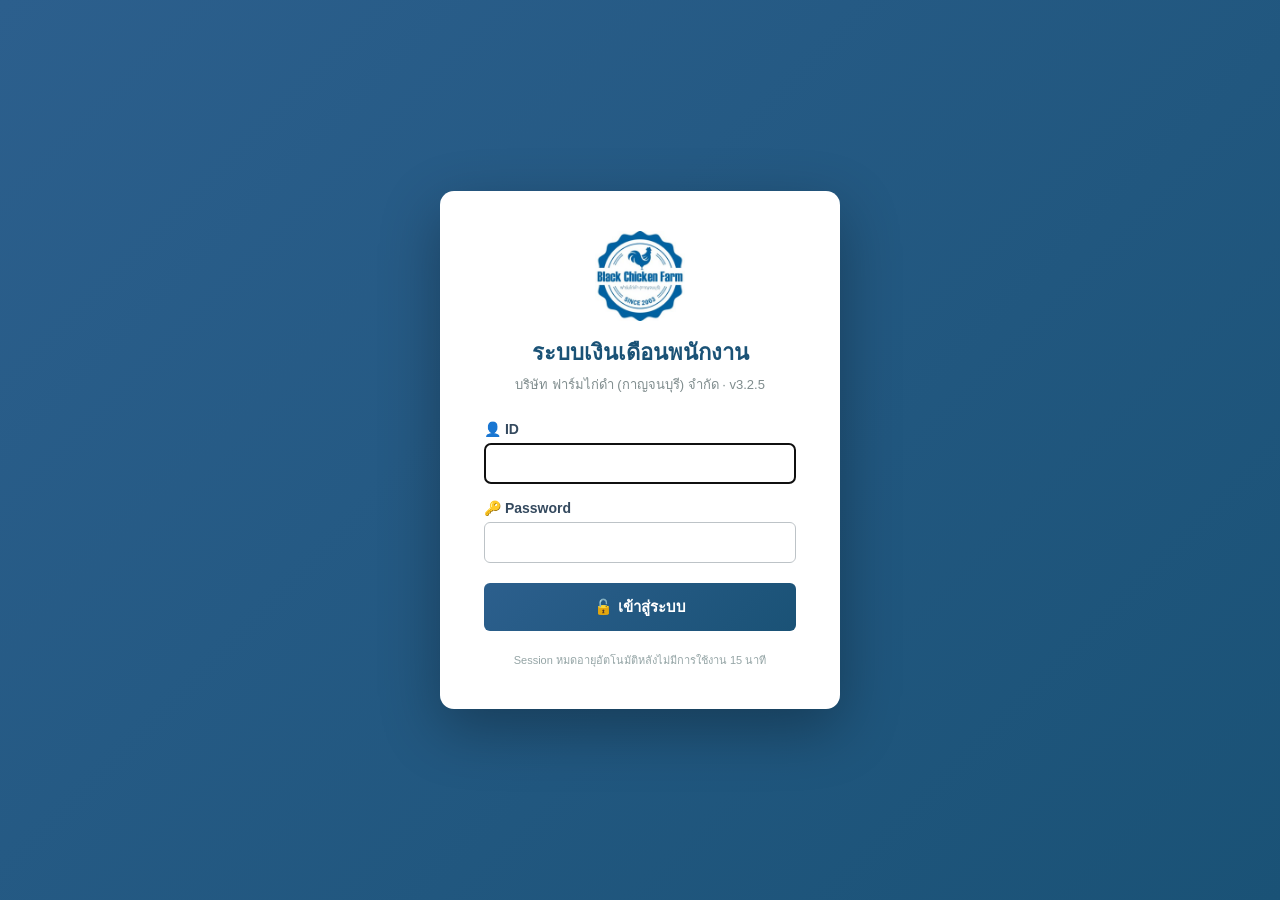
<file: index.html>
<!DOCTYPE html>
<html lang="th">
<head>
<meta charset="UTF-8">
<meta name="viewport" content="width=device-width, initial-scale=1.0">
<title>ระบบเงินเดือน - ฟาร์มไก่ดำ</title>
<link rel="stylesheet" href="css/app.css">
<link rel="manifest" href="manifest.json">
<meta name="theme-color" content="#1a5276">
<link rel="icon" href="icons/icon-192.png">
<link rel="apple-touch-icon" href="icons/icon-192.png">
</head>
<body>

<!-- LOGIN SCREEN -->
<div id="loginScreen" style="position:fixed; inset:0; background:linear-gradient(135deg, #2c5f8d 0%, #1a5276 100%); display:flex; align-items:center; justify-content:center; z-index:9999;">
  <div style="background:white; padding:40px 44px; border-radius:14px; box-shadow:0 20px 60px rgba(0,0,0,0.3); width:100%; max-width:400px; text-align:center;">
    <img id="loginLogo" alt="Logo" style="width:90px; height:90px; margin:0 auto 14px; display:block;">
    <h2 style="color:#1a5276; margin-bottom:4px; font-size:22px;">ระบบเงินเดือนพนักงาน</h2>
    <p style="color:#7f8c8d; font-size:13px; margin-bottom:26px;">บริษัท ฟาร์มไก่ดำ (กาญจนบุรี) จำกัด</p>
    
    <div style="text-align:left; margin-bottom:16px;">
      <label style="display:block; font-weight:600; color:#34495e; margin-bottom:6px; font-size:14px;">👤 ID</label>
      <input type="text" id="loginId" autocomplete="username" 
             style="width:100%; padding:11px 14px; border:1.5px solid #bdc3c7; border-radius:6px; font-size:15px; transition:border-color 0.2s;"
             onfocus="this.style.borderColor='#2c5f8d'" onblur="this.style.borderColor='#bdc3c7'"
             onkeydown="if(event.key==='Enter') document.getElementById('loginPs').focus()">
    </div>
    
    <div style="text-align:left; margin-bottom:20px;">
      <label style="display:block; font-weight:600; color:#34495e; margin-bottom:6px; font-size:14px;">🔑 Password</label>
      <input type="password" id="loginPs" autocomplete="current-password"
             style="width:100%; padding:11px 14px; border:1.5px solid #bdc3c7; border-radius:6px; font-size:15px; transition:border-color 0.2s;"
             onfocus="this.style.borderColor='#2c5f8d'" onblur="this.style.borderColor='#bdc3c7'"
             onkeydown="if(event.key==='Enter') attemptLogin()">
    </div>
    
    <div id="loginError" style="display:none; background:#fee; color:#c0392b; padding:10px 14px; border-radius:6px; margin-bottom:14px; font-size:13px; text-align:left;"></div>
    
    <button onclick="attemptLogin()" 
            style="width:100%; padding:12px; background:linear-gradient(135deg, #2c5f8d 0%, #1a5276 100%); color:white; border:none; border-radius:6px; font-size:15px; font-weight:600; cursor:pointer; transition:transform 0.1s;"
            onmousedown="this.style.transform='scale(0.98)'" onmouseup="this.style.transform='scale(1)'">
      🔓 เข้าสู่ระบบ
    </button>
    
    <p style="margin-top:20px; font-size:11px; color:#95a5a6;">
      Session หมดอายุอัตโนมัติหลังไม่มีการใช้งาน 15 นาที
    </p>
  </div>
</div>

<div id="appHeader" class="app-header" style="display:none;">
  <img class="logo" id="headerLogo" alt="Logo">
  <div class="title">
    <h1>💼 ระบบเงินเดือนพนักงาน</h1>
    <p>บริษัท ฟาร์มไก่ดำ (กาญจนบุรี) จำกัด</p>
  </div>
  <div class="sync-status" style="display:flex; align-items:center; gap:10px;">
    <span class="sync-dot" id="syncDot"></span>
    <span id="syncText">พร้อมใช้งาน</span>
    <button onclick="logout()" style="margin-left:12px; background:rgba(255,255,255,0.2); color:white; border:1px solid rgba(255,255,255,0.4); padding:6px 12px; border-radius:4px; cursor:pointer; font-size:13px;">🚪 ออกจากระบบ</button>
  </div>
</div>

<!-- SETUP SCREEN -->
<div id="setupScreen" class="setup-screen" style="display:none;">
  <h2>🔧 ตั้งค่าเริ่มต้น</h2>
  <p style="margin-bottom:14px;">กรุณาใส่ <strong>Google Apps Script Web App URL</strong> เพื่อเชื่อมต่อฐานข้อมูล</p>
  <p style="color:#666; font-size:13px; margin-bottom:14px;">
    URL จะหน้าตาประมาณ: <code>https://script.google.com/macros/s/AKfycb.../exec</code>
  </p>
  <input type="text" class="url-input" id="setupUrl" placeholder="https://script.google.com/macros/s/...">
  <div style="display:flex; gap:10px; margin-top:10px;">
    <button class="btn-primary" onclick="saveSetup()" style="flex:1; padding:12px;">✅ บันทึกและเริ่มใช้งาน</button>
    <button class="btn-secondary" onclick="skipSetup()" style="padding:12px;">🔒 ใช้แบบออฟไลน์</button>
  </div>
  <p style="margin-top:16px; font-size:13px; color:#666;">
    💡 <strong>ยังไม่ได้สร้าง Web App?</strong> ดูคู่มือใน README.md ที่ส่งไปด้วยกัน
  </p>
</div>

<!-- MAIN APP -->
<div id="mainApp" class="container" style="display:none;">
  <div class="tabs">
    <button class="tab active" data-tab="dashboard">📊 หน้าหลัก</button>
    <button class="tab" data-tab="employees">👥 พนักงาน</button>
    <button class="tab" data-tab="quickentry">📝 กรอกรายเดือน</button>
    <button class="tab" data-tab="salary">💰 บันทึกเงินเดือน</button>
    <button class="tab" data-tab="summary">📋 ตารางสรุป</button>
    <button class="tab" data-tab="print">🖨️ พิมพ์เอกสาร</button>
    <button class="tab" data-tab="settings">⚙️ ตั้งค่า</button>
  </div>

  <!-- DASHBOARD -->
  <div class="panel active" id="panel-dashboard">
    <h2 style="margin-bottom: 18px;">ภาพรวมระบบ</h2>
    <div class="stat-cards">
      <div class="stat-card">
        <div class="label">พนักงานที่ทำงานอยู่</div>
        <div class="value" id="stat-total">-</div>
      </div>
      <div class="stat-card" style="border-left-color:#27ae60;">
        <div class="label">BCF ไทย (ทำงาน)</div>
        <div class="value" id="stat-thai" style="color:#27ae60;">-</div>
      </div>
      <div class="stat-card" style="border-left-color:#e67e22;">
        <div class="label">BCF พม่า (ทำงาน)</div>
        <div class="value" id="stat-myanmar" style="color:#e67e22;">-</div>
      </div>
      <div class="stat-card" style="border-left-color:#8e44ad;">
        <div class="label">กลุ่มอื่นๆ (ทำงาน)</div>
        <div class="value" id="stat-others" style="color:#8e44ad;">-</div>
      </div>
    </div>
    
    <!-- ALERTS / NOTIFICATIONS -->
    <div id="dashAlerts" style="margin-bottom:18px;"></div>
    
    <!-- DASHBOARD GRID -->
    <div style="display:grid; grid-template-columns: 1fr 1fr; gap:16px; margin-bottom:18px;">
      <!-- Monthly Cost Chart -->
      <div style="background:white; padding:18px; border-radius:8px; border:1px solid #e9ecef; box-shadow:0 1px 3px rgba(0,0,0,0.04);">
        <div style="display:flex; justify-content:space-between; align-items:center; margin-bottom:12px;">
          <h3 style="margin:0; color:#1a5276; font-size:16px;">📊 ต้นทุนเงินเดือนรายเดือน</h3>
          <select id="dashChartYear" onchange="renderDashboardCharts()" style="padding:4px 8px; border:1px solid #ccc; border-radius:4px; font-size:13px;"></select>
        </div>
        <div id="dashMonthlyChart" style="height:220px; position:relative;"></div>
      </div>
      
      <!-- Completion Calendar -->
      <div style="background:white; padding:18px; border-radius:8px; border:1px solid #e9ecef; box-shadow:0 1px 3px rgba(0,0,0,0.04);">
        <div style="display:flex; justify-content:space-between; align-items:center; margin-bottom:12px;">
          <h3 style="margin:0; color:#1a5276; font-size:16px;">📅 สถานะการกรอก 12 เดือน</h3>
          <select id="dashCalGroup" onchange="renderDashboardCharts()" style="padding:4px 8px; border:1px solid #ccc; border-radius:4px; font-size:13px;">
            <option value="all">ทุกกลุ่ม</option>
            <option value="BCF ไทย">BCF ไทย</option>
            <option value="BCF พม่า">BCF พม่า</option>
            <option value="ฟาร์ม1">ฟาร์ม1</option>
            <option value="ฟาร์ม3">ฟาร์ม3</option>
            <option value="SNP">SNP</option>
          </select>
        </div>
        <div id="dashCalendar"></div>
      </div>
    </div>
    
    <!-- TOP COSTS + GROUP BREAKDOWN -->
    <div style="display:grid; grid-template-columns: 1fr 1fr; gap:16px; margin-bottom:18px;">
      <div style="background:white; padding:18px; border-radius:8px; border:1px solid #e9ecef; box-shadow:0 1px 3px rgba(0,0,0,0.04);">
        <h3 style="margin:0 0 12px; color:#1a5276; font-size:16px;">💰 สัดส่วนต้นทุนแต่ละกลุ่ม (เดือนล่าสุด)</h3>
        <div id="dashGroupBreakdown" style="height:220px;"></div>
      </div>
      <div style="background:white; padding:18px; border-radius:8px; border:1px solid #e9ecef; box-shadow:0 1px 3px rgba(0,0,0,0.04);">
        <h3 style="margin:0 0 12px; color:#1a5276; font-size:16px;">🏆 Top 5 เงินเดือนสูงสุด (เดือนล่าสุด)</h3>
        <div id="dashTopEarners"></div>
      </div>
    </div>
    
    <div class="info-box">
      <h3>📖 วิธีใช้งาน</h3>
      <ol>
        <li><strong>เริ่มต้น:</strong> ไปที่แท็บ "ตั้งค่า" คลิก "นำเข้าข้อมูลตัวอย่าง" (ครั้งแรกเท่านั้น)</li>
        <li><strong>จัดการพนักงาน:</strong> เพิ่ม/แก้ไข/ลบ ในแท็บ "พนักงาน"</li>
        <li><strong>บันทึกเงินเดือน:</strong> ใช้แท็บ "📝 กรอกรายเดือน" (ทุกคนหน้าเดียว) หรือ "💰 บันทึกเงินเดือน" (1 คน 12 เดือน)</li>
        <li><strong>พิมพ์:</strong> ใบสำคัญจ่ายรายปี (1 คน/A4 แนวนอน) หรือสลิป (4 สลิป/A4)</li>
        <li><strong>Shortcuts:</strong> กด <kbd style="background:#f0f4f8; padding:2px 8px; border:1px solid #ccc; border-radius:3px; font-family:monospace;">?</kbd> เพื่อดูปุ่มลัดทั้งหมด</li>
      </ol>
    </div>

    <div class="success-box">
      <h3>🔄 การ Sync อัตโนมัติ</h3>
      <p>ข้อมูลจะ sync กับ Google Sheets อัตโนมัติ:</p>
      <ul style="margin-left: 20px; margin-top: 8px; line-height: 1.8;">
        <li>🔼 <strong>Push</strong>: เมื่อมีการแก้ไข (Debounce 800ms)</li>
        <li>🔽 <strong>Pull</strong>: ทุก 30 วินาที (เพื่อรับการแก้ไขจากเครื่องอื่น)</li>
        <li>💾 <strong>Offline</strong>: เก็บใน localStorage เมื่อไม่มีเน็ต</li>
      </ul>
    </div>
  </div>

  <!-- EMPLOYEES -->
  <div class="panel" id="panel-employees">
    <div class="toolbar">
      <select id="empGroupFilter">
        <option value="">ทุกกลุ่ม</option>
        <option value="BCF ไทย">BCF ไทย</option>
        <option value="BCF พม่า">BCF พม่า</option>
        <option value="ฟาร์ม1">ฟาร์ม1</option>
        <option value="ฟาร์ม3">ฟาร์ม3</option>
        <option value="SNP">SNP</option>
      </select>
      <input type="text" id="empSearch" placeholder="🔍 ค้นหา รหัส/ชื่อ...">
      <button class="btn-success" onclick="openEmpModal()">➕ เพิ่มพนักงาน</button>
    </div>
    <div class="table-wrap">
      <h3 style="margin:6px 0 8px; color:#1e8449; font-size:16px;">✅ กำลังทำงาน <span id="empActiveCount" style="font-size:13px; color:#888; font-weight:normal;"></span></h3>
      <p style="margin:0 0 8px; font-size:12px; color:#999;">💡 ลากแถว (จับที่ ⠿) เพื่อจัดลำดับเอง — ลำดับนี้จะใช้ทั้งระบบ ทุกหน้า</p>
      <table id="empTable">
        <thead>
          <tr>
            <th style="width:28px;"></th>
            <th>รหัส</th><th>ชื่อ</th><th>นามสกุล</th><th>Name (EN)</th>
            <th>ตำแหน่ง</th><th>เลขบัตรประชาชน</th><th>วันเริ่มงาน</th>
            <th>กลุ่ม</th><th>PVD ลจ.%</th><th>PVD นจ.%</th><th>สถานะ</th><th>จัดการ</th>
          </tr>
        </thead>
        <tbody id="empTbody"><tr><td colspan="13" class="loading">กำลังโหลด...</td></tr></tbody>
      </table>
    </div>
    <div class="table-wrap" style="margin-top:24px;">
      <h3 style="margin:6px 0 8px; color:#c0392b; font-size:16px;">👋 ลาออกแล้ว <span id="empResignedCount" style="font-size:13px; color:#888; font-weight:normal;"></span></h3>
      <table id="empTableResigned">
        <thead>
          <tr>
            <th>รหัส</th><th>ชื่อ</th><th>นามสกุล</th><th>Name (EN)</th>
            <th>ตำแหน่ง</th><th>เลขบัตรประชาชน</th><th>วันเริ่มงาน</th><th>วันลาออก</th>
            <th>กลุ่ม</th><th>สถานะ</th><th>จัดการ</th>
          </tr>
        </thead>
        <tbody id="empTbodyResigned"></tbody>
      </table>
    </div>
  </div>

  <!-- QUICK ENTRY (กรอกรายเดือน - ทุกคนในแท็บเดียว) -->
  <div class="panel" id="panel-quickentry">
    <h2 style="margin-bottom:14px;">📝 กรอกเงินเดือนรายเดือน</h2>
    <p style="color:#666; margin-bottom:12px; font-size:14px;">
      💡 กรอกเงินเดือนของทุกคนในกลุ่มภายในหน้าเดียว — เลือก เดือน+ปี+กลุ่ม แล้วกรอกข้อมูลทีละแถว
      ข้อมูลจะไปโผล่ในตารางสรุป, ใบพิมพ์ และสลิปโดยอัตโนมัติ
    </p>
    <div class="toolbar">
      <select id="qeGroup" onchange="onQeSelectorChange()">
        <option value="BCF ไทย">BCF ไทย</option>
        <option value="BCF พม่า">BCF พม่า</option>
        <option value="ฟาร์ม1">ฟาร์ม1</option>
        <option value="ฟาร์ม3">ฟาร์ม3</option>
        <option value="SNP">SNP</option>
      </select>
      <select id="qeYear" onchange="onQeSelectorChange()"></select>
      <select id="qeMonth" onchange="onQeSelectorChange()">
        <option value="1">มกราคม</option><option value="2">กุมภาพันธ์</option>
        <option value="3">มีนาคม</option><option value="4">เมษายน</option>
        <option value="5">พฤษภาคม</option><option value="6">มิถุนายน</option>
        <option value="7">กรกฎาคม</option><option value="8">สิงหาคม</option>
        <option value="9">กันยายน</option><option value="10">ตุลาคม</option>
        <option value="11">พฤศจิกายน</option><option value="12">ธันวาคม</option>
      </select>
      <button class="btn-primary" onclick="loadQuickEntry()">📋 โหลดพนักงาน</button>
      <button class="btn-success" id="btnSaveQuickEntry" onclick="saveQuickEntry()" style="display:none;">💾 บันทึกทั้งหมด</button>
      <span id="qeStatus" style="margin-left:auto; color:#666; font-size:13px;"></span>
    </div>
    <!-- Bulk tools: apply วันที่ให้ทุกคนพร้อมกัน -->
    <div id="qeBulkTools" style="display:none; margin-top:10px; padding:10px 14px; background:linear-gradient(135deg,#fff3e0 0%,#ffe0b2 100%); border-left:4px solid #ff9800; border-radius:6px; display:flex; align-items:center; gap:12px; flex-wrap:wrap;">
      <span style="font-weight:600; color:#e65100;">⚡ เครื่องมือกรอกไว:</span>
      <label style="font-size:13px; display:flex; align-items:center; gap:4px;">📅 วันจ่าย:
        <input type="text" id="qeBulkDate" placeholder="dd/mm/yy" maxlength="10" style="width:100px; padding:5px 8px; border:1px solid #ccc; border-radius:4px; font-size:13px;">
        <button type="button" onclick="openDatePicker(this)" title="เลือกจากปฏิทิน" style="padding:2px 7px; background:#f0f4f8; border:1px solid #bdc3c7; border-radius:3px; cursor:pointer; font-size:13px;">📅</button>
      </label>
      <button class="btn-primary" onclick="applyBulkDate()" style="padding:6px 14px; font-size:13px;">📅 ใส่วันให้ทุกคน</button>
      <button class="btn-secondary" onclick="applyBulkDateToEmpty()" style="padding:6px 14px; font-size:13px;" title="เฉพาะคนที่ยังไม่ได้ใส่วัน">📅 ใส่เฉพาะช่องว่าง</button>
      <span style="font-size:11px; color:#795548; margin-left:auto;">💡 พิมพ์ ddmmyy (เช่น 300469) แล้วระบบจะจัดรูป</span>
    </div>
    <div id="qeWrap" style="margin-top:16px;">
      <div style="text-align:center; padding:60px; color:#999;">
        👆 เลือก กลุ่ม + ปี + เดือน แล้วกด "โหลดพนักงาน"
      </div>
    </div>
  </div>

  <!-- SALARY ENTRY -->
  <div class="panel" id="panel-salary">
    <div class="toolbar">
      <select id="salGroup">
        <option value="BCF ไทย">BCF ไทย</option>
        <option value="BCF พม่า">BCF พม่า</option>
        <option value="ฟาร์ม1">ฟาร์ม1</option>
        <option value="ฟาร์ม3">ฟาร์ม3</option>
        <option value="SNP">SNP</option>
      </select>
      <select id="salYear"></select>
      <select id="salEmployee"><option value="">-- เลือกพนักงาน --</option></select>
      <button class="btn-primary" onclick="loadSalary()">📋 โหลดข้อมูล</button>
    </div>
    
    <div id="salaryFormArea" style="display:none;">
      <div style="background:#f8f9fa; padding:14px; border-radius:6px; margin-bottom:14px; display:flex; justify-content:space-between; align-items:center;">
        <div>
          <strong id="salEmpName" style="font-size:16px;">-</strong>
          <span style="color:#666; margin-left:10px;" id="salEmpInfo"></span>
        </div>
        <div style="color:#666; font-size:13px;">💡 ประกันสังคมคำนวณอัตโนมัติ 5% (สูงสุด 875)</div>
      </div>
      
      <div style="overflow-x:auto; border:1px solid #e0e0e0; border-radius:6px;">
        <table class="salary-table" style="min-width: 1200px;">
          <thead>
            <tr>
              <th style="width:110px;">เดือน</th>
              <th style="width:110px;">เงินเดือน</th>
              <th style="width:110px;">รายได้อื่น</th>
              <th style="width:110px;">รวม</th>
              <th style="width:110px;">ประกันสังคม</th>
              <th style="width:110px;">ภาษีเงินได้</th>
              <th style="width:110px;">กองทุนสลช.</th>
              <th style="width:120px; background:#27ae60;">รับสุทธิ</th>
              <th style="width:100px;">รับโดย</th>
              <th style="width:90px;">ว.ด.ป.</th>
            </tr>
          </thead>
          <tbody id="salaryTbody"></tbody>
          <tfoot>
            <tr class="total-row">
              <td class="month-cell">สรุปรวม</td>
              <td class="calc-cell" data-col="salary">0</td>
              <td class="calc-cell" data-col="otherIncome">0</td>
              <td class="calc-cell" data-col="total">0</td>
              <td class="calc-cell" data-col="sso">0</td>
              <td class="calc-cell" data-col="tax">0</td>
              <td class="calc-cell" data-col="pvd">0</td>
              <td class="net-cell" data-col="net">0</td>
              <td colspan="2"></td>
            </tr>
            <tr class="bonus-row">
              <td class="bonus-label">⭐ BONUS</td>
              <td colspan="3"><input type="number" id="bonusAmount" placeholder="จำนวนเงินโบนัส" style="text-align:right; padding:6px 10px;"></td>
              <td colspan="3"></td>
              <td class="net-cell" id="bonusDisplay">0</td>
              <td><input type="text" id="bonusReceivedBy" placeholder="รับโดย" style="padding:6px 10px;"></td>
              <td><input type="text" id="bonusDate" placeholder="dd/MM" style="padding:6px 10px;"></td>
            </tr>
          </tfoot>
        </table>
      </div>
      <div style="margin-top:14px; display:flex; justify-content:flex-end;">
        <button class="btn-success" onclick="saveSalaryData()" id="btnSaveSalary" style="padding:10px 24px;">💾 บันทึกทั้งปี</button>
      </div>
    </div>
    <div id="salaryEmptyState" style="text-align:center; padding:60px; color:#999;">
      👆 กรุณาเลือกกลุ่ม ปี และพนักงาน แล้วกด "โหลดข้อมูล"
    </div>
  </div>

  <!-- SUMMARY TABLE -->
  <div class="panel" id="panel-summary">
    <h2 style="margin-bottom:14px;">📋 ตารางสรุปเงินเดือน</h2>
    
    <div style="background:#fff; padding:14px; border-radius:6px; margin-bottom:12px; border:1px solid #ddd;">
      <div style="margin-bottom:10px; font-weight:600; color:#1a5276;">📑 ประเภทตาราง:</div>
      <div style="display:flex; gap:20px; flex-wrap:wrap;">
        <label style="display:flex; align-items:center; gap:6px; cursor:pointer;">
          <input type="radio" name="summaryType" value="yearly" checked onchange="updateSummaryUI()"> 
          <span><strong>📅 รายปี</strong> (ทะเบียน 12 เดือน)</span>
        </label>
        <label style="display:flex; align-items:center; gap:6px; cursor:pointer;">
          <input type="radio" name="summaryType" value="monthly" onchange="updateSummaryUI()"> 
          <span><strong>📆 รายเดือน</strong> (สรุปเดือนเดียว)</span>
        </label>
        <label style="display:flex; align-items:center; gap:6px; cursor:pointer;">
          <input type="radio" name="summaryType" value="sso" onchange="updateSummaryUI()"> 
          <span><strong>🏥 รายงาน ปกส.</strong> (ประกันสังคม)</span>
        </label>
        <label style="display:flex; align-items:center; gap:6px; cursor:pointer;">
          <input type="radio" name="summaryType" value="tax" onchange="updateSummaryUI()"> 
          <span><strong>💼 รายงาน TAX</strong> (ภาษีหัก ณ ที่จ่าย)</span>
        </label>
      </div>
    </div>
    
    <div class="toolbar">
      <select id="summaryGroup">
        <option value="BCF ไทย">BCF ไทย</option>
        <option value="BCF พม่า">BCF พม่า</option>
        <option value="ฟาร์ม1">ฟาร์ม1</option>
        <option value="ฟาร์ม3">ฟาร์ม3</option>
        <option value="SNP">SNP</option>
      </select>
      <select id="summaryYear"></select>
      <select id="summaryMonth" style="display:none;">
        <option value="1">มกราคม</option><option value="2">กุมภาพันธ์</option>
        <option value="3">มีนาคม</option><option value="4">เมษายน</option>
        <option value="5">พฤษภาคม</option><option value="6">มิถุนายน</option>
        <option value="7">กรกฎาคม</option><option value="8">สิงหาคม</option>
        <option value="9">กันยายน</option><option value="10">ตุลาคม</option>
        <option value="11">พฤศจิกายน</option><option value="12">ธันวาคม</option>
      </select>
      <button class="btn-primary" onclick="loadSummaryTable()">📋 แสดงตาราง</button>
      <button class="btn-success" onclick="printSummaryTable()">🖨️ พิมพ์ตาราง</button>
      <button class="btn-secondary" onclick="exportSummaryXlsx()">⬇️ ดาวน์โหลด Excel</button>
    </div>
    <div id="summaryTableWrap" style="margin-top:16px; overflow-x:auto;">
      <div style="text-align:center; padding:60px; color:#999;">
        👆 เลือกประเภท + กลุ่ม + ปี (+ เดือน) แล้วกด "แสดงตาราง"
      </div>
    </div>
  </div>

  <!-- PRINT -->
  <div class="panel" id="panel-print">
    <h2 style="margin-bottom:14px;">🖨️ พิมพ์เอกสาร</h2>
    
    <div class="print-section">
      <h3 style="margin-bottom:10px;">📄 ใบสำคัญจ่ายเงินเดือน (รายปี)</h3>
      <p style="margin-bottom:12px; color:#666; font-size:14px;">แบบฟอร์ม 12 เดือน ประจำปี - 1 คน/กระดาษ A4 แนวนอน</p>
      <div class="toolbar">
        <select id="printYearlyGroup">
          <option value="BCF ไทย">BCF ไทย</option>
          <option value="BCF พม่า">BCF พม่า</option>
          <option value="ฟาร์ม1">ฟาร์ม1</option>
          <option value="ฟาร์ม3">ฟาร์ม3</option>
          <option value="SNP">SNP</option>
        </select>
        <select id="printYearlyYear"></select>
        <select id="printYearlyEmp"><option value="">-- พิมพ์ทั้งกลุ่ม --</option></select>
      </div>
      
      <div style="background:white; padding:14px; border-radius:6px; margin-top:10px; border:1px solid #ffc107;">
        <div style="margin-bottom:10px; font-weight:600; color:#856404;">🖨️ โหมดพิมพ์:</div>
        <div style="display:flex; gap:20px; flex-wrap:wrap; margin-bottom:12px;">
          <label style="display:flex; align-items:center; gap:6px; cursor:pointer;">
            <input type="radio" name="yearlyMode" value="full" checked onchange="updateYearlyMode()"> 
            <span><strong>พิมพ์เต็มใบ</strong> (กระดาษเปล่า · ครั้งแรก)</span>
          </label>
          <label style="display:flex; align-items:center; gap:6px; cursor:pointer;">
            <input type="radio" name="yearlyMode" value="data-only" onchange="updateYearlyMode()"> 
            <span><strong>พิมพ์เฉพาะข้อมูล</strong> (ใบเดิม · เดือนถัดไป)</span>
          </label>
        </div>
        
        <div style="margin-bottom:10px; font-weight:600; color:#856404;">📅 พิมพ์ข้อมูลเดือน:</div>
        <div style="display:flex; gap:6px; flex-wrap:wrap; margin-bottom:8px;">
          <button type="button" class="btn-sm btn-secondary" onclick="selectYearlyMonths('all')">เลือกทั้งหมด</button>
          <button type="button" class="btn-sm btn-secondary" onclick="selectYearlyMonths('none')">ล้าง</button>
        </div>
        <div id="yearlyMonthChecks" style="display:grid; grid-template-columns:repeat(6, 1fr); gap:6px;"></div>
        
        <div style="margin-top:10px; padding-top:10px; border-top:1px solid #ffe69c;">
          <label style="display:flex; align-items:center; gap:6px; cursor:pointer; font-size:13px;">
            <input type="checkbox" id="yearlyIncludeBonus"> 
            <span>📌 พิมพ์แถวโบนัสด้วย (ปกติพิมพ์ตอนสิ้นปี)</span>
          </label>
          <label style="display:flex; align-items:center; gap:6px; cursor:pointer; font-size:13px; margin-top:8px;">
            <input type="checkbox" id="yearlyShowSummary"> 
            <span>🧮 แสดงยอดสรุปรวม (เฉพาะเดือนที่เลือก) — ปกติเว้นว่างไว้ กันยอดเพี้ยนตอนพิมพ์กลางปี</span>
          </label>
        </div>
        
        <details style="margin-top:12px;">
          <summary style="cursor:pointer; color:#666; font-size:13px;">⚙️ ปรับตำแหน่งพิมพ์ (ถ้าตัวเลขเลื่อนไม่ตรงช่อง)</summary>
          <div style="margin-top:10px; display:flex; gap:14px; align-items:center; flex-wrap:wrap;">
            <label>เลื่อนซ้าย-ขวา (mm): 
              <input type="number" id="yearlyOffsetX" value="0" step="0.5" style="width:70px; padding:4px 8px; border:1px solid #ddd; border-radius:3px;">
            </label>
            <label>เลื่อนบน-ล่าง (mm): 
              <input type="number" id="yearlyOffsetY" value="0" step="0.5" style="width:70px; padding:4px 8px; border:1px solid #ddd; border-radius:3px;">
            </label>
            <span style="color:#666; font-size:12px;">ตัวเลขบวก = เลื่อนลง/ขวา, ลบ = เลื่อนขึ้น/ซ้าย</span>
          </div>
        </details>
      </div>
      
      <div style="margin-top:12px; display:flex; gap:10px;">
        <button class="btn-primary" onclick="printYearly(false)">🖨️ พิมพ์คนเดียว</button>
        <button class="btn-success" onclick="printYearly(true)">📑 พิมพ์ทั้งกลุ่ม</button>
      </div>
    </div>

    <div class="print-section slip">
      <h3 style="margin-bottom:10px;">🧾 สลิปเงินเดือน (Pay Slip)</h3>
      <p style="margin-bottom:12px; color:#666; font-size:14px;">สลิปรายเดือน - 4 สลิป/กระดาษ A4 แนวตั้ง</p>
      <div class="toolbar">
        <select id="printSlipGroup">
          <option value="BCF ไทย">BCF ไทย</option>
          <option value="BCF พม่า">BCF พม่า</option>
          <option value="ฟาร์ม1">ฟาร์ม1</option>
          <option value="ฟาร์ม3">ฟาร์ม3</option>
          <option value="SNP">SNP</option>
        </select>
        <select id="printSlipYear"></select>
        <select id="printSlipMonth">
          <option value="1">มกราคม</option><option value="2">กุมภาพันธ์</option>
          <option value="3">มีนาคม</option><option value="4">เมษายน</option>
          <option value="5">พฤษภาคม</option><option value="6">มิถุนายน</option>
          <option value="7">กรกฎาคม</option><option value="8">สิงหาคม</option>
          <option value="9">กันยายน</option><option value="10">ตุลาคม</option>
          <option value="11">พฤศจิกายน</option><option value="12">ธันวาคม</option>
        </select>
        <select id="printSlipEmp"><option value="">-- พิมพ์ทั้งกลุ่ม --</option></select>
      </div>
      
      <div style="background:white; padding:14px; border-radius:6px; margin-top:10px; border:1px solid #17a2b8;">
        <div style="margin-bottom:10px; font-weight:600; color:#0c5460;">🖨️ โหมดพิมพ์:</div>
        <div style="display:flex; gap:20px; flex-wrap:wrap;">
          <label style="display:flex; align-items:center; gap:6px; cursor:pointer;">
            <input type="radio" name="slipMode" value="full" checked> 
            <span><strong>พิมพ์เต็มใบ</strong> (กระดาษเปล่า)</span>
          </label>
          <label style="display:flex; align-items:center; gap:6px; cursor:pointer;">
            <input type="radio" name="slipMode" value="data-only"> 
            <span><strong>พิมพ์เฉพาะข้อมูล</strong> (ใบเดิม)</span>
          </label>
        </div>
        
        <details style="margin-top:12px;">
          <summary style="cursor:pointer; color:#666; font-size:13px;">⚙️ ปรับตำแหน่งพิมพ์ (ถ้าตัวเลขเลื่อนไม่ตรงช่อง)</summary>
          <div style="margin-top:10px; display:flex; gap:14px; align-items:center; flex-wrap:wrap;">
            <label>เลื่อนซ้าย-ขวา (mm): 
              <input type="number" id="slipOffsetX" value="0" step="0.5" style="width:70px; padding:4px 8px; border:1px solid #ddd; border-radius:3px;">
            </label>
            <label>เลื่อนบน-ล่าง (mm): 
              <input type="number" id="slipOffsetY" value="0" step="0.5" style="width:70px; padding:4px 8px; border:1px solid #ddd; border-radius:3px;">
            </label>
          </div>
        </details>
      </div>
      
      <div style="margin-top:12px; display:flex; gap:10px;">
        <button class="btn-primary" onclick="printSlip(false)">🖨️ พิมพ์คนเดียว</button>
        <button class="btn-success" onclick="printSlip(true)">📑 พิมพ์ทั้งกลุ่ม</button>
      </div>
    </div>

    <!-- 50 ทวิ -->
    <div class="print-section" style="background:#faf2e0; border-color:#d4a017; margin-top:14px;">
      <h3 style="margin-bottom:10px;">📜 หนังสือรับรองการหักภาษี ณ ที่จ่าย (50 ทวิ)</h3>
      <p style="font-size:12px; color:#666; margin-bottom:12px;">
        สำหรับพนักงานใช้ยื่นภาษีเงินได้บุคคลธรรมดาประจำปี
        · ต้องกรอก <strong>ที่อยู่พนักงาน</strong> ในหน้าพนักงานก่อน
      </p>
      <div class="form-row">
        <div class="form-group">
          <label>กลุ่ม</label>
          <select id="printWhtGroup">
            <option value="BCF ไทย">BCF ไทย</option>
            <option value="BCF พม่า">BCF พม่า</option>
            <option value="ฟาร์ม1">ฟาร์ม1</option>
            <option value="ฟาร์ม3">ฟาร์ม3</option>
            <option value="SNP">SNP</option>
          </select>
        </div>
        <div class="form-group">
          <label>ปีภาษี (พ.ศ.)</label>
          <select id="printWhtYear"></select>
        </div>
        <div class="form-group">
          <label>พนักงาน (เลือกคน)</label>
          <select id="printWhtEmp"><option value="">-- พิมพ์ทั้งกลุ่ม --</option></select>
        </div>
      </div>
      <div class="form-row">
        <div class="form-group">
          <label>วันที่ออกหนังสือรับรอง</label>
          <input type="text" id="printWhtIssueDate" placeholder="dd/MM/yyyy (พ.ศ.)">
          <small style="color:#7f8c8d; font-size:11px; margin-top:4px; display:block;">
            💡 เว้นว่าง = ใช้ 30/12/[ปีภาษี]
          </small>
        </div>
        <div class="form-group">
          <label>ลำดับที่เริ่มต้น</label>
          <input type="number" id="printWhtStartNo" min="1" value="1">
          <small style="color:#7f8c8d; font-size:11px; margin-top:4px; display:block;">
            💡 เลขที่จะเพิ่มทีละ 1 ต่อคน (มุมขวาบน)
          </small>
        </div>
      </div>
      <div style="margin-top:12px; display:flex; gap:10px;">
        <button class="btn-primary" onclick="printWhtCert(false)">🖨️ พิมพ์คนเดียว</button>
        <button class="btn-success" onclick="printWhtCert(true)">📑 พิมพ์ทั้งกลุ่ม</button>
      </div>
    </div>
  </div>

  <!-- SETTINGS -->
  <div class="panel" id="panel-settings">
    <h2 style="margin-bottom:18px;">⚙️ ตั้งค่าระบบ</h2>
    
    <!-- Google Sheets Sync Section -->
    <div style="background:linear-gradient(135deg, #e3f2fd 0%, #e8f5e9 100%); padding:20px; border-radius:10px; border:2px solid #1a5276; margin-bottom:16px;">
      <h3 style="margin-bottom:12px; color:#1a5276; display:flex; align-items:center; gap:8px;">
        ☁️ เชื่อมต่อ Google Sheets (สำคัญ!)
      </h3>
      
      <!-- Connection Status Card -->
      <div id="syncStatusCard" style="background:white; padding:14px; border-radius:8px; margin-bottom:14px; border-left:4px solid #95a5a6;">
        <div style="display:flex; align-items:center; justify-content:space-between; flex-wrap:wrap; gap:10px;">
          <div>
            <div style="font-size:13px; color:#666;">สถานะการเชื่อมต่อ</div>
            <div id="connectStatus" style="font-size:16px; font-weight:600; margin-top:2px;">-</div>
            <div id="connectUrl" style="font-size:11px; color:#7f8c8d; word-break:break-all; margin-top:4px; font-family:monospace;">-</div>
          </div>
          <div id="syncStatsInfo" style="font-size:12px; color:#666; text-align:right; min-width:140px;">-</div>
        </div>
      </div>
      
      <!-- Action buttons - จะสลับตามสถานะ -->
      <div id="syncActionsNotConnected" style="display:none;">
        <p style="color:#856404; background:#fff3cd; padding:10px 14px; border-radius:6px; border-left:4px solid #ffc107; margin-bottom:12px; font-size:14px;">
          ⚠️ <strong>ข้อมูลเก็บในเครื่องเดียว!</strong> ถ้าเปลี่ยนเครื่องหรือล้าง cache ข้อมูลจะหาย — แนะนำให้เชื่อมต่อ Google Sheets
        </p>
        <div style="display:flex; gap:10px; flex-wrap:wrap;">
          <button class="btn-success" onclick="connectSheets()" style="padding:10px 22px; font-size:14px; font-weight:600;">🔗 เชื่อมต่อ Google Sheets</button>
          <button class="btn-secondary" onclick="showSheetsGuide()">📖 ดูวิธีตั้งค่า</button>
        </div>
      </div>
      
      <div id="syncActionsConnected" style="display:none;">
        <div style="background:#e8f5e9; padding:12px 14px; border-left:4px solid #27ae60; border-radius:6px; margin-bottom:12px; font-size:13px; color:#2e7d32;">
          📌 <strong>เปลี่ยนเครื่องใหม่?</strong> เปิดเว็บนี้จากเครื่องไหนก็ได้ แล้วกด "🔗 เชื่อมต่อ Google Sheets" วาง URL เดิม 1 ครั้ง — ข้อมูลจะ sync ตามมาทันที
        </div>
        <div style="display:flex; gap:10px; flex-wrap:wrap;">
          <button class="btn-primary" onclick="manualSync()">🔄 Sync เดี๋ยวนี้</button>
          <button class="btn-success" onclick="testConnection()">✓ ทดสอบการเชื่อมต่อ</button>
          <button class="btn-secondary" onclick="changeUrl()">✏️ เปลี่ยน URL</button>
          <button class="btn-secondary" onclick="showSheetsGuide()">📖 คู่มือ</button>
          <button class="btn-danger" onclick="disconnect()">🔌 ตัดการเชื่อมต่อ</button>
        </div>
      </div>
    </div>
    
    <!-- BACKUP 30 วันบน SHEETS -->
    <div style="background:#fef9e7; padding:18px; border-radius:8px; border:2px solid #f39c12; margin-bottom:16px;">
      <h3 style="margin-bottom:10px; color:#9a7d0a;">🗄️ ข้อมูลสำรองอัตโนมัติบน Sheets (ย้อนหลัง 30 วัน)</h3>
      <p style="margin-bottom:12px; color:#666; font-size:14px;">
        ระบบสำรองข้อมูลให้อัตโนมัติวันละ 1 ครั้ง (ตอนบันทึกครั้งแรกของวัน) เก็บไว้ในชีต "Backups" วนลูป 30 วัน —
        ถ้าข้อมูลเสียหายหรือลบผิด เลือกวันที่แล้วกดกู้คืนได้เลย
      </p>
      <div style="display:flex; gap:10px; flex-wrap:wrap; align-items:center;">
        <button class="btn-secondary" id="btnLoadBackups" onclick="loadBackupList()">🔄 โหลดรายการสำรอง</button>
        <select id="backupDateSelect" style="padding:8px 12px; border:1px solid #ccc; border-radius:4px; font-size:14px; min-width:220px;">
          <option value="">— กดโหลดรายการก่อน —</option>
        </select>
        <button class="btn-warning" id="btnRestoreBackup" onclick="restoreFromBackup()" disabled style="font-weight:600;">♻️ กู้คืนจากวันที่เลือก</button>
      </div>
    </div>
    
    <div class="warning-box">
      <h3>🚀 เริ่มต้นใช้งาน</h3>
      <p style="margin-bottom:12px;">ครั้งแรกที่ใช้งาน กดปุ่มด้านล่างเพื่อนำเข้าข้อมูลพนักงานตัวอย่าง</p>
      <button class="btn-warning" onclick="importSample()">📥 นำเข้าข้อมูลตัวอย่าง</button>
    </div>

    <div style="background:#f8f9fa; padding:18px; border-radius:8px;">
      <h3 style="margin-bottom:10px;">📥 นำเข้า / ส่งออก ข้อมูล (Backup)</h3>
      <p style="margin-bottom:12px; color:#666; font-size:14px;">สำรองข้อมูลหรือกู้คืนจากไฟล์ JSON — แนะนำให้ backup สัปดาห์ละครั้ง</p>
      <div style="display:flex; gap:10px; flex-wrap:wrap;">
        <button class="btn-success" onclick="exportData()">⬇️ ส่งออกเป็น JSON</button>
        <button class="btn-primary" onclick="document.getElementById('importFile').click()">⬆️ นำเข้าจาก JSON</button>
        <input type="file" id="importFile" accept=".json" style="display:none;" onchange="importData(event)">
        <button class="btn-secondary" onclick="restoreSnapshot()" title="กู้คืนข้อมูลก่อนถูกทับ/ลบครั้งล่าสุด">♻️ กู้คืนข้อมูลสำรองในเครื่อง</button>
        <button class="btn-danger" onclick="clearAllData()">🗑️ ลบข้อมูลทั้งหมด</button>
      </div>
    </div>

    <div style="background:#f8f9fa; padding:18px; border-radius:8px; margin-top:16px;">
      <h3 style="margin-bottom:10px;">ℹ️ ข้อมูลระบบ</h3>
      <table>
        <tr><td><strong>ประกันสังคม:</strong></td><td>5% ของเงินเดือน (ฐานขั้นต่ำ 1,650 — ฐานสูงสุด 17,500 = สูงสุด 875 บาท/เดือน) • ม.33 ปี 2569-2571</td></tr>
        <tr><td><strong>Sync Interval:</strong></td><td>Auto-pull ทุก 30 วินาที, Push หลังแก้ไข 800ms</td></tr>
        <tr><td><strong>Storage:</strong></td><td id="storageMode">localStorage (offline)</td></tr>
        <tr><td><strong>เวอร์ชัน:</strong></td><td><span id="settingsVersionCell">3.0.0</span> (Multi-file PWA · network-first ไม่ค้างเวอร์ชันเก่า)</td></tr>
      </table>
    </div>
  </div>
</div>

<!-- MODAL: ADD/EDIT EMPLOYEE -->
<div class="modal-backdrop" id="empModal">
  <div class="modal">
    <h2 id="empModalTitle">เพิ่มพนักงานใหม่</h2>
    <input type="hidden" id="empModalMode" value="add">
    <input type="hidden" id="empOriginalId" value="">
    <div class="form-row">
      <div class="form-group">
        <label>รหัสพนักงาน *</label>
        <input type="text" id="empId" required placeholder="เช่น B125, T-10, F1-01, F3-01, SNP-01">
      </div>
      <div class="form-group">
        <label>กลุ่ม *</label>
        <select id="empGroup" onchange="suggestEmpId()">
          <option value="BCF ไทย">BCF ไทย</option>
          <option value="BCF พม่า">BCF พม่า</option>
          <option value="ฟาร์ม1">ฟาร์ม1</option>
          <option value="ฟาร์ม3">ฟาร์ม3</option>
          <option value="SNP">SNP</option>
        </select>
      </div>
    </div>
    <div class="form-row">
      <div class="form-group">
        <label>ชื่อ *</label>
        <input type="text" id="empFirstName" required>
      </div>
      <div class="form-group">
        <label>นามสกุล</label>
        <input type="text" id="empLastName">
      </div>
    </div>
    <div class="form-row">
      <div class="form-group">
        <label>Name (EN)</label>
        <input type="text" id="empNameEn" placeholder="สำหรับพนักงานพม่า">
      </div>
      <div class="form-group">
        <label>ตำแหน่ง</label>
        <input type="text" id="empPosition">
      </div>
    </div>
    <div class="form-row">
      <div class="form-group">
        <label>เลขที่บัตรประชาชน</label>
        <input type="text" id="empIdCard">
      </div>
    </div>
    <div class="form-row">
      <div class="form-group" style="flex:1;">
        <label>ที่อยู่ (สำหรับหนังสือรับรอง 50 ทวิ)</label>
        <input type="text" id="empAddress" placeholder="เช่น 27/5 หมู่ 5 ต.แก่งเสี้ยน อ.เมือง จ.กาญจนบุรี">
      </div>
    </div>
    <div class="form-row">
      <div class="form-group">
        <label>วันที่เริ่มงาน (dd/MM/yyyy)</label>
        <input type="text" id="empStartDate" placeholder="15/01/2024">
      </div>
      <div class="form-group">
        <label>วันที่ออกจากงาน</label>
        <input type="text" id="empEndDate" placeholder="ว่าง = ยังทำงานอยู่">
      </div>
    </div>
    <div class="form-row">
      <div class="form-group">
        <label>อัตรากองทุน ลูกจ้าง (%)</label>
        <input type="number" id="empFundRate" min="0" max="15" step="0.5" placeholder="0" value="0">
        <small style="color:#7f8c8d; font-size:11px; margin-top:4px; display:block;">
          💡 พนักงานกำหนดเอง 0-15% (0 = ไม่เข้ากองทุน)
        </small>
      </div>
      <div class="form-group">
        <label>อัตรากองทุน นายจ้าง (%)</label>
        <input type="number" id="empFundRateEmployer" min="0" max="15" step="0.5" placeholder="0" value="0">
        <small style="color:#7f8c8d; font-size:11px; margin-top:4px; display:block;">
          💡 บริษัทกำหนด 0-15% (อิสระจากลูกจ้าง)
        </small>
      </div>
    </div>
    <div class="modal-actions">
      <button class="btn-secondary" onclick="closeEmpModal()">ยกเลิก</button>
      <button class="btn-success" onclick="saveEmp()">💾 บันทึก</button>
    </div>
  </div>
</div>

<div class="toast" id="toast"></div>

<script src="js/version.js"></script>
<script src="js/00-logo.js"></script>
<script src="js/01-embedded-url.js"></script>
<script src="js/02-gs-template.js"></script>
<script src="js/03-secure-url.js"></script>
<script src="js/10-state.js"></script>
<script src="js/11-storage.js"></script>
<script src="js/12-sync.js"></script>
<script src="js/13-utils.js"></script>
<script src="js/20-dashboard.js"></script>
<script src="js/21-employees.js"></script>
<script src="js/22-salary.js"></script>
<script src="js/23-print.js"></script>
<script src="js/24-quickentry.js"></script>
<script src="js/25-summary.js"></script>
<script src="js/26-print-templates.js"></script>
<script src="js/27-settings.js"></script>
<script src="js/28-sample-data.js"></script>
<script src="js/30-init.js"></script>
<script src="js/31-auth.js"></script>
</body>
</html>
</file>
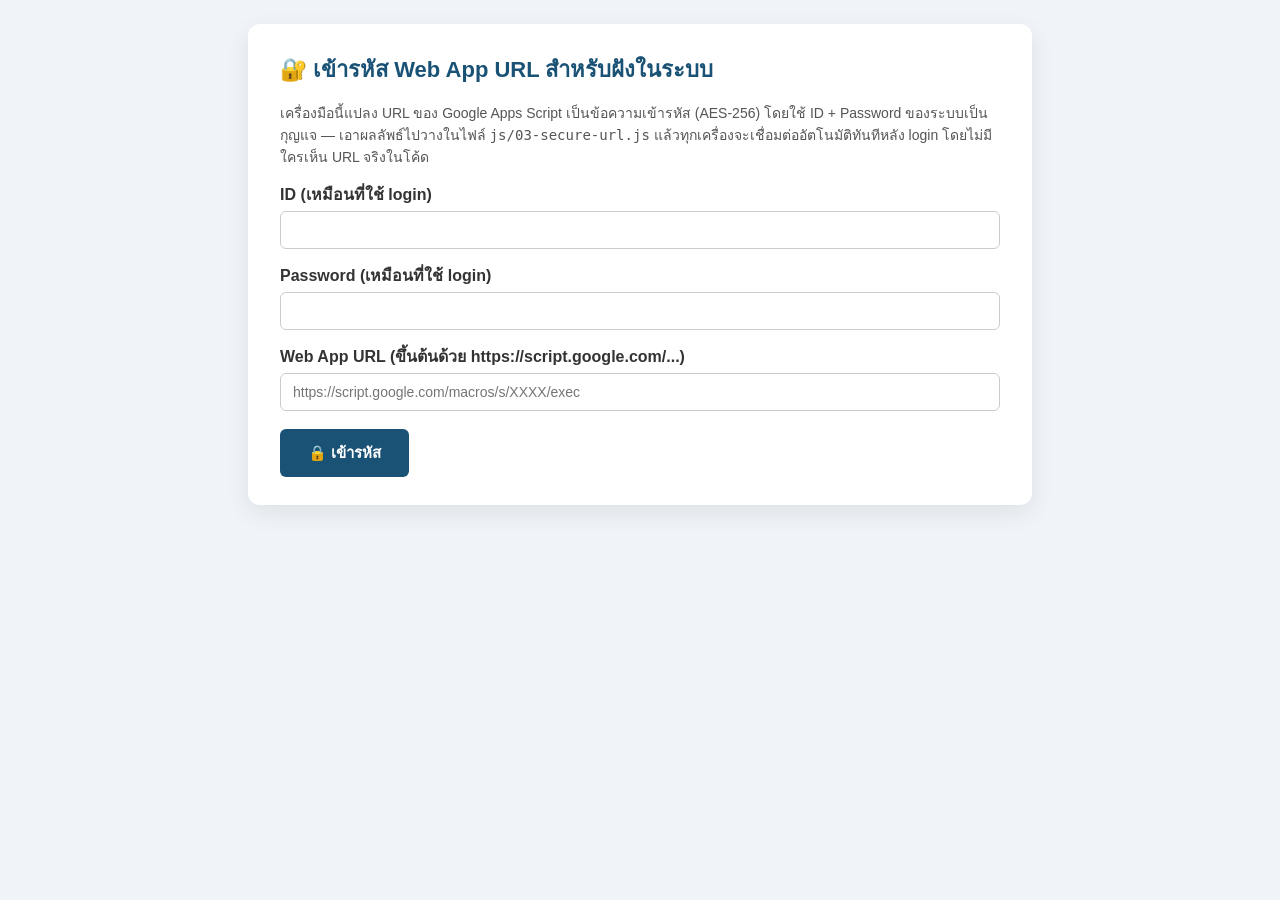
<file: tools/encrypt-url.html>
<!DOCTYPE html>
<html lang="th">
<head>
<meta charset="UTF-8">
<meta name="viewport" content="width=device-width, initial-scale=1.0">
<title>🔐 เครื่องมือเข้ารหัส Web App URL — ระบบเงินเดือน</title>
<style>
  body { font-family: 'Sarabun', sans-serif; background: #f0f4f8; margin: 0; padding: 24px; }
  .card { max-width: 720px; margin: 0 auto; background: white; border-radius: 12px; padding: 28px 32px; box-shadow: 0 8px 24px rgba(0,0,0,.08); }
  h1 { color: #1a5276; font-size: 22px; margin-top: 0; }
  label { display: block; margin: 14px 0 4px; font-weight: 600; color: #333; }
  input { width: 100%; padding: 10px 12px; border: 1px solid #ccc; border-radius: 6px; font-size: 14px; box-sizing: border-box; }
  button { margin-top: 18px; padding: 12px 28px; background: #1a5276; color: white; border: none; border-radius: 6px; font-size: 15px; font-weight: 600; cursor: pointer; }
  button:hover { background: #2c5f8d; }
  textarea { width: 100%; min-height: 120px; margin-top: 14px; padding: 10px; font-family: monospace; font-size: 12px; border: 1px solid #27ae60; border-radius: 6px; background: #f0fff4; box-sizing: border-box; }
  .note { background: #fff3cd; border-left: 4px solid #f39c12; padding: 10px 14px; border-radius: 6px; font-size: 13px; color: #7d6608; margin-top: 14px; }
  .err { color: #c0392b; font-weight: 600; margin-top: 10px; }
  ol { font-size: 14px; color: #444; line-height: 1.7; }
</style>
</head>
<body>
<div class="card">
  <h1>🔐 เข้ารหัส Web App URL สำหรับฝังในระบบ</h1>
  <p style="font-size:14px; color:#555;">
    เครื่องมือนี้แปลง URL ของ Google Apps Script เป็นข้อความเข้ารหัส (AES-256)
    โดยใช้ ID + Password ของระบบเป็นกุญแจ — เอาผลลัพธ์ไปวางในไฟล์ <code>js/03-secure-url.js</code>
    แล้วทุกเครื่องจะเชื่อมต่ออัตโนมัติทันทีหลัง login โดยไม่มีใครเห็น URL จริงในโค้ด
  </p>

  <label>ID (เหมือนที่ใช้ login)</label>
  <input type="text" id="inId" autocomplete="off">

  <label>Password (เหมือนที่ใช้ login)</label>
  <input type="password" id="inPs" autocomplete="off">

  <label>Web App URL (ขึ้นต้นด้วย https://script.google.com/...)</label>
  <input type="text" id="inUrl" placeholder="https://script.google.com/macros/s/XXXX/exec" autocomplete="off">

  <button onclick="doEncrypt()">🔒 เข้ารหัส</button>
  <div class="err" id="errBox" style="display:none;"></div>

  <div id="resultBox" style="display:none;">
    <label style="color:#1e8449;">✅ สำเร็จ! copy ทั้งบรรทัดนี้ไปวางใน <code>js/03-secure-url.js</code> (แทนบรรทัด window.ENCRYPTED_WEBAPP_URL เดิม)</label>
    <textarea id="outText" readonly onclick="this.select()"></textarea>
    <div class="note">
      📋 ขั้นตอนต่อ:
      <ol style="margin:8px 0 0;">
        <li>เปิดไฟล์ <code>js/03-secure-url.js</code> ใน GitHub (กดดินสอ ✏️ แก้ไข)</li>
        <li>แทนที่บรรทัด <code>window.ENCRYPTED_WEBAPP_URL = '';</code> ด้วยบรรทัดที่ copy มา</li>
        <li>แก้เลขเวอร์ชันใน <code>js/version.js</code> (เช่น 3.1.0 → 3.1.1) แล้ว Commit</li>
        <li>เสร็จ! เครื่องใหม่แค่ login ก็เชื่อมต่อเองทันที</li>
      </ol>
      ⚠️ ถ้าเปลี่ยนรหัสผ่านระบบเมื่อไหร่ ต้องมาสร้างค่าใหม่ที่นี่ด้วย (เพราะรหัสคือกุญแจถอด)
    </div>
  </div>
</div>

<script>
const AUTH_SALT = 'blackchicken2568';   // ต้องตรงกับใน js/31-auth.js

async function doEncrypt() {
  const id = document.getElementById('inId').value.trim();
  const ps = document.getElementById('inPs').value;
  const url = document.getElementById('inUrl').value.trim();
  const errBox = document.getElementById('errBox');
  errBox.style.display = 'none';

  if (!id || !ps) { return showErr('กรอก ID และ Password ก่อน'); }
  if (!url.startsWith('https://script.google.com/')) {
    return showErr('URL ต้องขึ้นต้นด้วย https://script.google.com/');
  }
  if (!window.crypto || !window.crypto.subtle) {
    return showErr('เบราว์เซอร์นี้ไม่รองรับการเข้ารหัส — เปิดผ่าน https หรือเปิดไฟล์ใน Chrome');
  }

  try {
    const salt = crypto.getRandomValues(new Uint8Array(16));
    const iv = crypto.getRandomValues(new Uint8Array(12));
    const secret = id + ':' + ps + ':' + AUTH_SALT;

    const baseKey = await crypto.subtle.importKey(
      'raw', new TextEncoder().encode(secret), 'PBKDF2', false, ['deriveKey']);
    const key = await crypto.subtle.deriveKey(
      { name: 'PBKDF2', salt, iterations: 310000, hash: 'SHA-256' },
      baseKey, { name: 'AES-GCM', length: 256 }, false, ['encrypt']);
    const ct = await crypto.subtle.encrypt({ name: 'AES-GCM', iv }, key, new TextEncoder().encode(url));

    const b64 = (buf) => btoa(String.fromCharCode(...new Uint8Array(buf)));
    const blob = btoa(JSON.stringify({ s: b64(salt), iv: b64(iv), ct: b64(ct) }));

    document.getElementById('outText').value = "window.ENCRYPTED_WEBAPP_URL = '" + blob + "';";
    document.getElementById('resultBox').style.display = 'block';
  } catch (e) {
    showErr('เข้ารหัสไม่สำเร็จ: ' + e.message);
  }
}

function showErr(msg) {
  const errBox = document.getElementById('errBox');
  errBox.textContent = '❌ ' + msg;
  errBox.style.display = 'block';
}
</script>
</body>
</html>
</file>
<file: css/app.css>
/* ============ BASE ============ */
* { box-sizing: border-box; margin: 0; padding: 0; font-family: 'Sarabun', 'TH Sarabun New', 'Tahoma', sans-serif; }
body { background: #eef2f5; color: #222; min-height: 100vh; }

/* ============ HEADER ============ */
.app-header {
  background: linear-gradient(135deg, #1e5c8a 0%, #2980b9 100%);
  color: white; padding: 16px 24px;
  box-shadow: 0 2px 8px rgba(0,0,0,0.15);
  display: flex; align-items: center; gap: 16px;
  position: sticky; top: 0; z-index: 50;
}
.app-header img.logo {
  width: 52px; height: 52px; background: white;
  border-radius: 50%; padding: 2px; flex-shrink: 0;
}
.app-header .title h1 { font-size: 20px; margin-bottom: 2px; }
.app-header .title p { font-size: 13px; opacity: 0.9; }
.app-header .sync-status {
  margin-left: auto; display: flex; align-items: center; gap: 10px;
  font-size: 13px;
}
.sync-dot {
  width: 10px; height: 10px; border-radius: 50%;
  background: #27ae60; box-shadow: 0 0 8px #27ae60;
  transition: all 0.3s;
}
.sync-dot.syncing { background: #f39c12; box-shadow: 0 0 8px #f39c12; animation: pulse 1s infinite; }
.sync-dot.error { background: #e74c3c; box-shadow: 0 0 8px #e74c3c; }
.sync-dot.offline { background: #95a5a6; box-shadow: none; }
@keyframes pulse { 0%,100%{opacity:1;} 50%{opacity:0.4;} }

/* ============ LAYOUT ============ */
.container { max-width: 1400px; margin: 0 auto; padding: 16px; }

.tabs {
  background: white; border-radius: 8px 8px 0 0; display: flex;
  border-bottom: 2px solid #2980b9; overflow-x: auto;
}
.tab {
  padding: 14px 22px; cursor: pointer; border: none; background: none;
  font-size: 15px; font-weight: 500; color: #555; white-space: nowrap;
  transition: all 0.15s;
}
.tab:hover { background: #f5f5f5; color: #2980b9; }
.tab.active { color: #2980b9; border-bottom: 3px solid #2980b9; margin-bottom: -2px; }

.panel {
  background: white; border-radius: 0 0 8px 8px; padding: 22px;
  box-shadow: 0 2px 4px rgba(0,0,0,0.05); display: none;
  min-height: 400px;
}
.panel.active { display: block; }

/* ============ TOOLBAR ============ */
.toolbar {
  display: flex; gap: 10px; margin-bottom: 18px; flex-wrap: wrap;
  align-items: center;
}
.toolbar select, .toolbar input {
  padding: 8px 12px; border: 1px solid #ddd; border-radius: 4px;
  font-size: 14px; font-family: inherit;
}
.toolbar input[type="text"] { flex: 1; min-width: 200px; }

/* ============ BUTTONS ============ */
button {
  padding: 8px 16px; border: none; border-radius: 4px; cursor: pointer;
  font-size: 14px; font-family: inherit; font-weight: 500;
  transition: all 0.15s;
}
button:disabled { opacity: 0.5; cursor: not-allowed; }
.btn-primary { background: #2980b9; color: white; }
.btn-primary:hover:not(:disabled) { background: #1e5c8a; }
.btn-success { background: #27ae60; color: white; }
.btn-success:hover:not(:disabled) { background: #1e8449; }
.btn-warning { background: #f39c12; color: white; }
.btn-warning:hover:not(:disabled) { background: #d68910; }
.btn-danger { background: #e74c3c; color: white; }
.btn-danger:hover:not(:disabled) { background: #c0392b; }
.btn-secondary { background: #95a5a6; color: white; }
.btn-secondary:hover:not(:disabled) { background: #7f8c8d; }
.btn-sm { padding: 4px 10px; font-size: 13px; }

/* ============ TABLES ============ */
table {
  width: 100%; border-collapse: collapse; font-size: 14px;
  background: white;
}
table th, table td {
  padding: 9px 11px; text-align: left; border-bottom: 1px solid #e8e8e8;
}
table th {
  background: #f8f9fa; font-weight: 600; color: #333;
  position: sticky; top: 0;
}
table tr:hover td { background: #fafbfc; }
.table-wrap {
  max-height: 600px; overflow: auto; border: 1px solid #e8e8e8;
  border-radius: 4px;
}

/* ============ MODAL ============ */
.modal-backdrop {
  position: fixed; inset: 0; background: rgba(0,0,0,0.5);
  display: none; align-items: center; justify-content: center; z-index: 100;
}
.modal-backdrop.show { display: flex; }
.modal {
  background: white; border-radius: 8px; padding: 22px;
  max-width: 600px; width: 90%; max-height: 90vh; overflow-y: auto;
}
.modal h2 { margin-bottom: 18px; color: #2980b9; }
.form-row { display: flex; gap: 12px; margin-bottom: 12px; }
.form-group { flex: 1; }
.form-group label {
  display: block; font-size: 13px; color: #555;
  margin-bottom: 4px; font-weight: 500;
}
.form-group input, .form-group select {
  width: 100%; padding: 8px 12px; border: 1px solid #ddd;
  border-radius: 4px; font-size: 14px; font-family: inherit;
}
.form-group input:focus, .form-group select:focus {
  outline: none; border-color: #2980b9;
}
.modal-actions {
  display: flex; justify-content: flex-end; gap: 10px;
  margin-top: 18px; padding-top: 14px; border-top: 1px solid #eee;
}

/* ============ BADGES ============ */
.badge {
  display: inline-block; padding: 3px 8px; border-radius: 10px;
  font-size: 11px; font-weight: 500;
}
.badge-active { background: #d4edda; color: #155724; }
.badge-inactive { background: #f8d7da; color: #721c24; }

/* ============ STATS ============ */
.stat-cards {
  display: grid; grid-template-columns: repeat(auto-fit, minmax(180px, 1fr));
  gap: 14px; margin-bottom: 20px;
}
.stat-card {
  background: white; padding: 18px; border-radius: 8px;
  box-shadow: 0 2px 4px rgba(0,0,0,0.05); border-left: 4px solid #2980b9;
}
.stat-card .label { color: #666; font-size: 13px; margin-bottom: 6px; }
.stat-card .value { font-size: 26px; font-weight: bold; color: #2980b9; }

/* ============ SALARY FORM ============ */
.salary-table {
  border-collapse: collapse; width: 100%; font-size: 13px;
}
.salary-table th {
  background: #2980b9; color: white; padding: 8px 4px;
  text-align: center; font-weight: 600; position: sticky; top: 0;
}
.salary-table td {
  border: 1px solid #e0e0e0; padding: 3px; text-align: center;
}
.salary-table .month-cell {
  background: #ecf0f1; font-weight: 600; white-space: nowrap;
}
.salary-table input {
  width: 100%; padding: 6px 6px; border: 1px solid transparent;
  border-radius: 2px; text-align: right; font-size: 13px;
  background: transparent; font-family: inherit;
}
.salary-table input:focus {
  outline: none; border-color: #2980b9; background: #fff9e6;
}
.salary-table input[type="text"] { text-align: left; }
.salary-table .calc-cell {
  background: #e8f4f8; text-align: right;
  padding: 6px 8px; font-weight: 500;
}
.salary-table .net-cell {
  background: #d4edda; text-align: right; padding: 6px 8px;
  font-weight: bold; color: #27ae60;
}
.salary-table tfoot td {
  background: #fff3cd; font-weight: bold; padding: 6px 8px;
}
.salary-table tfoot .total-row td { background: #ecf0f1; }
.salary-table tfoot .bonus-row td { background: #d5f5e3; }
.salary-table tfoot .bonus-label {
  text-align: center; letter-spacing: 3px;
  background: #a9dfbf !important; color: #1e8449;
}

/* ============ MISC ============ */
.loading { text-align: center; padding: 40px; color: #999; }
.print-section {
  background: #fff3cd; padding: 16px; border-radius: 6px;
  margin-bottom: 14px; border: 1px solid #ffc107;
}
.print-section.slip { background: #d1ecf1; border-color: #17a2b8; }

.info-box {
  background: #e8f4f8; padding: 18px; border-radius: 8px;
  margin-bottom: 16px; border-left: 4px solid #2980b9;
}
.info-box h3 { color: #1e5c8a; margin-bottom: 10px; }
.info-box ol { margin-left: 20px; line-height: 1.8; }

.warning-box {
  background: #fff3cd; padding: 18px; border-radius: 8px;
  margin-bottom: 16px; border: 1px solid #ffc107;
}
.warning-box h3 { color: #856404; margin-bottom: 10px; }

.success-box {
  background: #d4edda; padding: 18px; border-radius: 8px;
  margin-bottom: 16px; border: 1px solid #28a745;
}
.success-box h3 { color: #155724; margin-bottom: 10px; }

/* ============ TOAST ============ */
.toast {
  position: fixed; top: 80px; right: 20px; padding: 14px 20px;
  background: #27ae60; color: white; border-radius: 4px;
  box-shadow: 0 4px 12px rgba(0,0,0,0.15); z-index: 200;
  opacity: 0; transform: translateX(100%); transition: all 0.3s;
  max-width: 400px;
}
.toast.show { opacity: 1; transform: translateX(0); }
.toast.error { background: #e74c3c; }
.toast.warning { background: #f39c12; }

/* ============ SETUP SCREEN ============ */
.setup-screen {
  max-width: 600px; margin: 60px auto; background: white;
  padding: 40px; border-radius: 10px; box-shadow: 0 4px 20px rgba(0,0,0,0.1);
}
.setup-screen h2 { color: #2980b9; margin-bottom: 16px; }
.setup-screen .url-input {
  width: 100%; padding: 12px; border: 2px solid #ddd;
  border-radius: 6px; font-size: 14px; margin: 12px 0;
  font-family: monospace;
}

/* ============ PRINT STYLES (in print window) ============ */
@media (max-width: 768px) {
  .form-row { flex-direction: column; }
  .toolbar { flex-direction: column; align-items: stretch; }
  .salary-table { font-size: 11px; }
}
</file>
